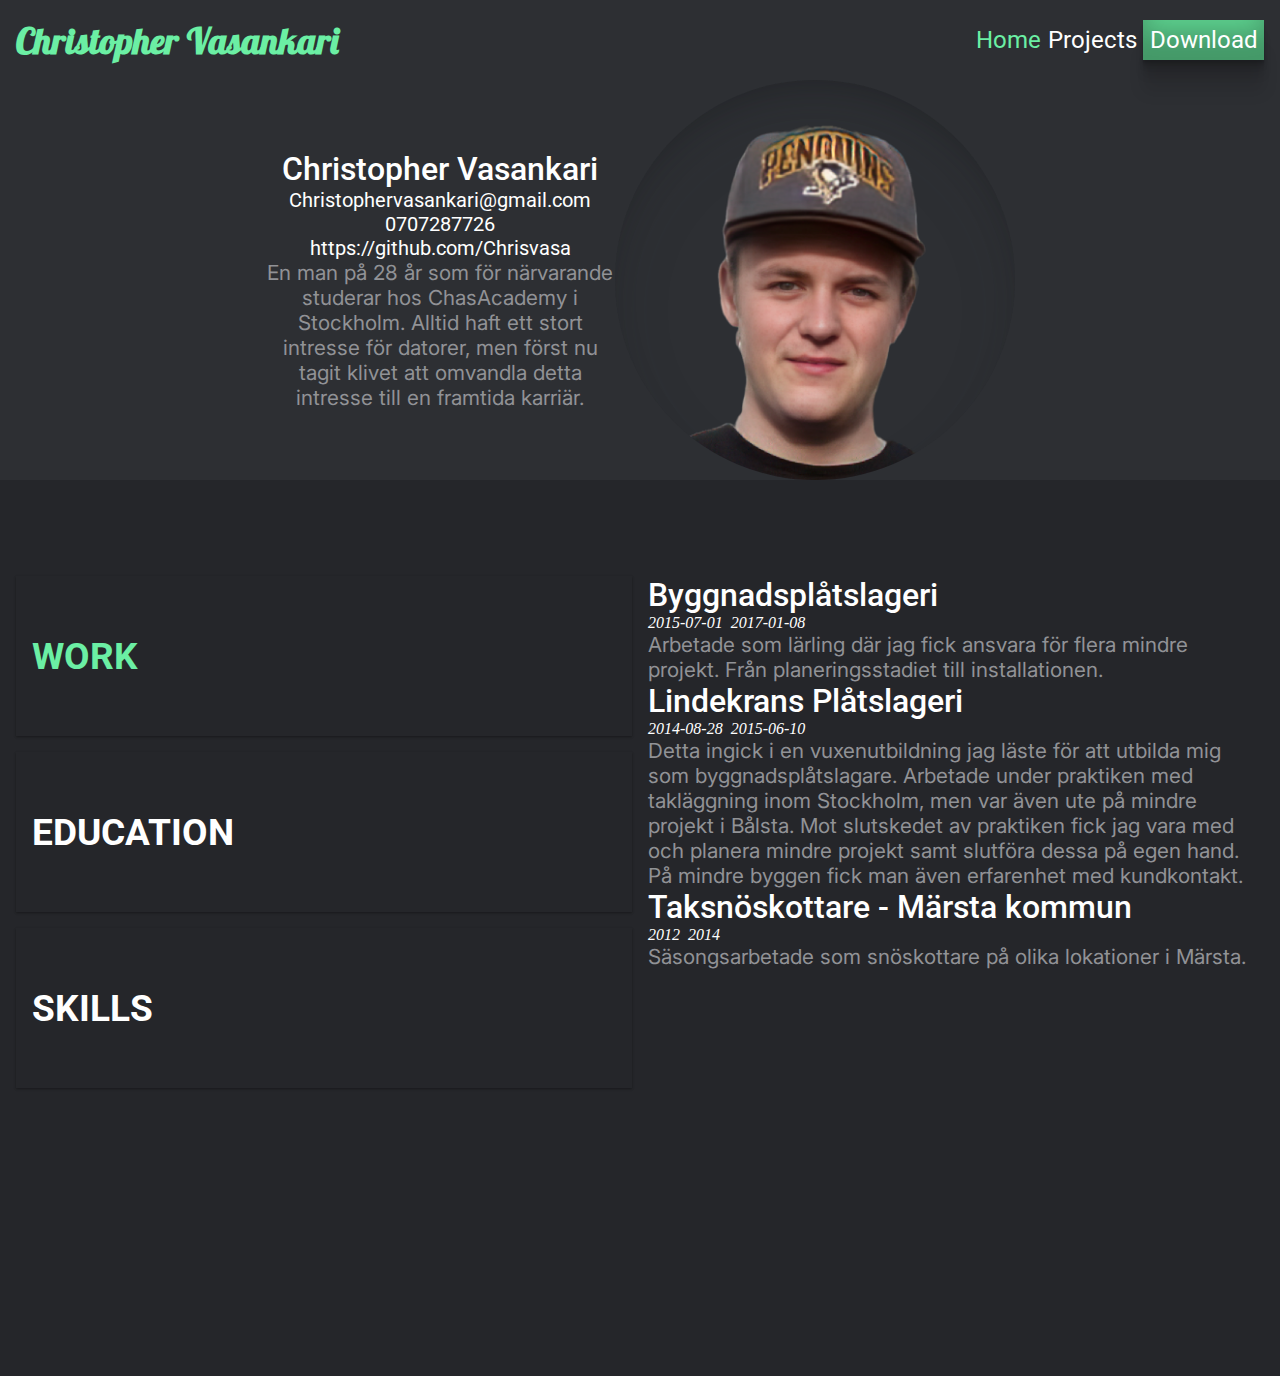
<file: index.html>
<!DOCTYPE html>
<html lang="en">

<head>
    <meta charset="UTF-8">
    <meta http-equiv="X-UA-Compatible" content="IE=edge">
    <meta name="viewport" content="width=device-width, initial-scale=1.0">
    <link rel="preconnect" href="https://fonts.googleapis.com">
    <link rel="preconnect" href="https://fonts.gstatic.com" crossorigin>
    <link
        href="https://fonts.googleapis.com/css2?family=Inter:wght@400;500&family=Lobster&family=Roboto:wght@400;700&display=swap"
        rel="stylesheet">
    <link rel="stylesheet" href="style.css">
    <link rel="shortcut icon" href="#">
    <title>CV - HOME</title> <!-- BYT UT DENNA SENARE -->
</head>

<body>
    <div class="grid-container">
        <nav>
            <div class="nav-logo">
                <h2 class="mobile">CV</h2>
                <h2 class="desktop">Christopher Vasankari</h2>
            </div>
            <div class="nav-toggle">
                <span></span>
                <span></span>
                <span></span>
            </div>
            <div class="nav-button-container hidden">
                <a href="index.html" class="active">Home</a>
                <a href="projects.html">Projects</a>
                <!--Tänkte lägga in en PDF download på CV här om jag utökar på detta i framtiden-->
                <a href="#" class="btnDown" download="">Download</a>
            </div>
        </nav>
        <header>
            <img src="images/CV.png" alt="" class="profile-pic">
        </header>
        <main>
        </main>
    </div>
    <script src="scripts/index.js"></script>
</body>

</html>
</file>
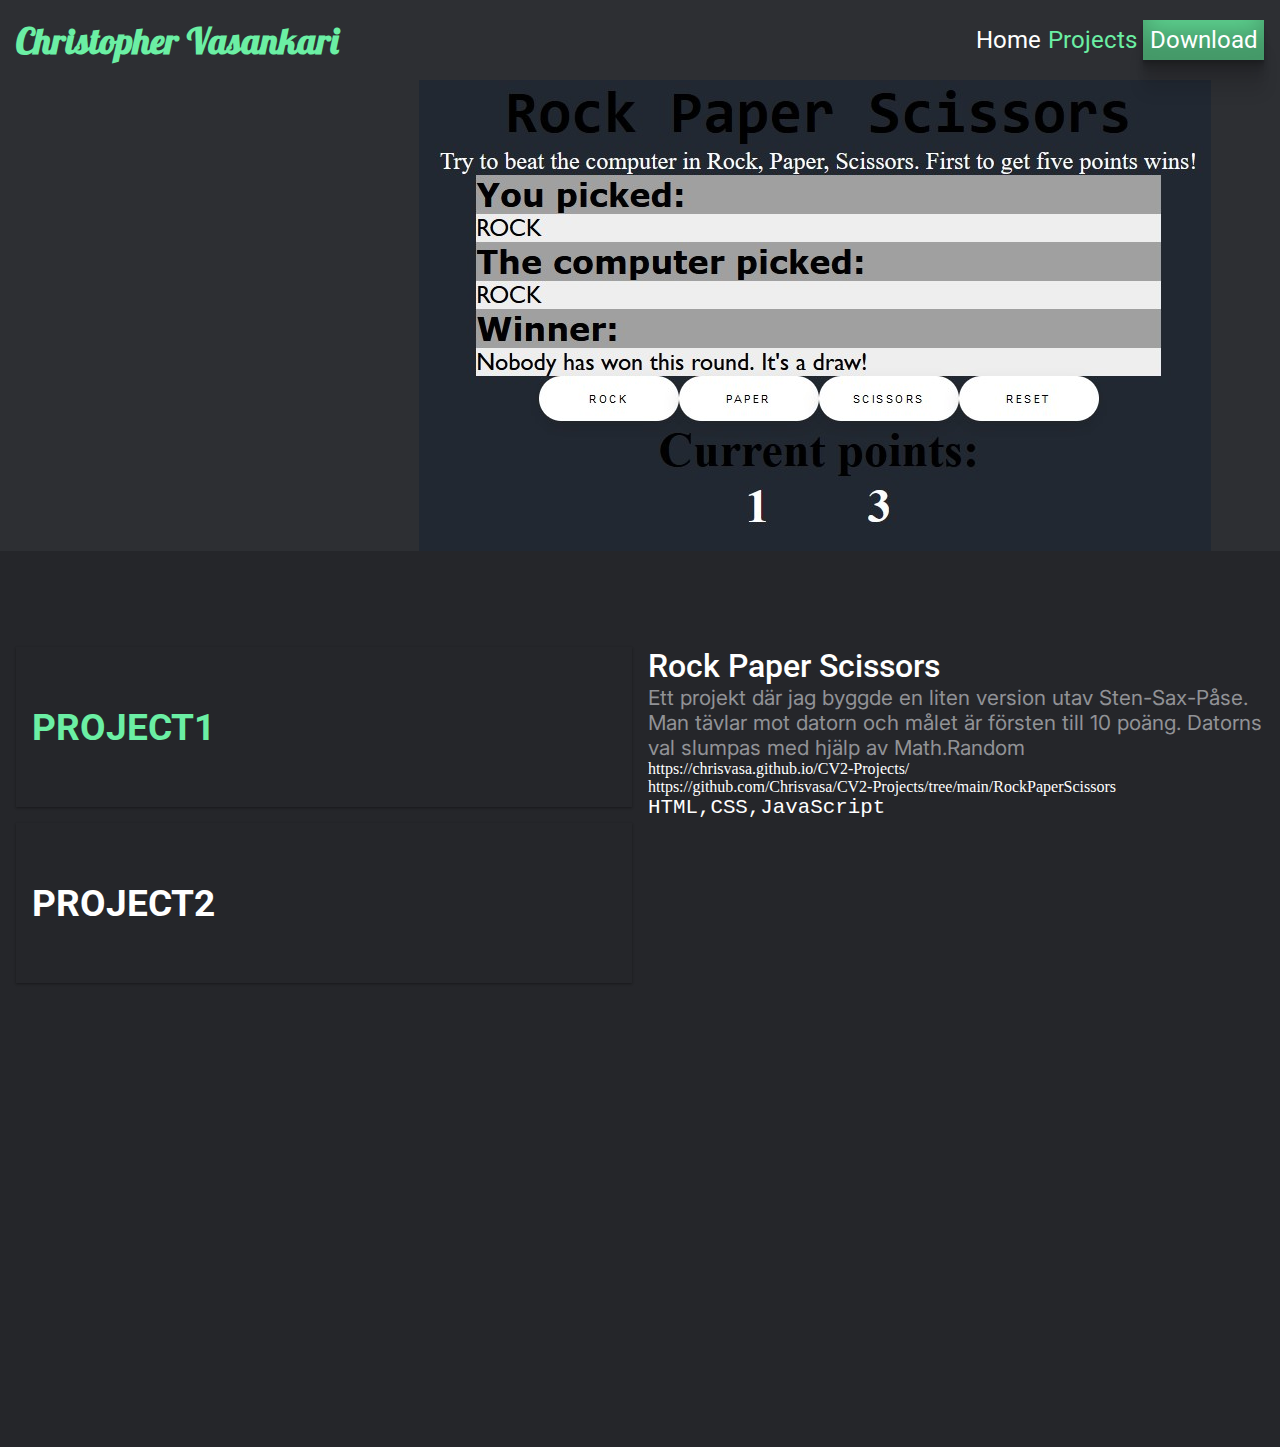
<file: projects.html>
<!DOCTYPE html>
<html lang="en">

<head>
    <meta charset="UTF-8">
    <meta http-equiv="X-UA-Compatible" content="IE=edge">
    <meta name="viewport" content="width=device-width, initial-scale=1.0">
    <link rel="preconnect" href="https://fonts.googleapis.com">
    <link rel="preconnect" href="https://fonts.gstatic.com" crossorigin>
    <link
        href="https://fonts.googleapis.com/css2?family=Inter:wght@400;500&family=Lobster&family=Roboto:wght@400;700&display=swap"
        rel="stylesheet">
    <link rel="stylesheet" href="style.css">
    <link rel="shortcut icon" href="#">
    <title>CV - PROJECTS</title> <!-- BYT UT DENNA SENARE -->
</head>

<body>
    <div class="grid-container">
        <nav>
            <div class="nav-logo">
                <h2 class="mobile">CV</h2>
                <h2 class="desktop">Christopher Vasankari</h2>
            </div>
            <div class="nav-toggle">
                <span></span>
                <span></span>
                <span></span>
            </div>
            <div class="nav-button-container hidden">
                <a href="index.html">Home</a>
                <a href="projects.html" class="active">Projects</a>
                <!--Tänkte lägga in en PDF download på CV här om jag utökar på detta i framtiden-->
                <a href="#" class="btnDown" download="">Download</a>
            </div>
        </nav>
        <header>
        </header>
        <main>
        </main>
    </div>
    <script src="scripts/projects.js"></script>
</body>

</html>
</file>
<file: style.css>
:root {
  --header: #2d2f33;
  --main: #25262a;
  --logo: #f05454;
  --description: #919296;
  --green: #6befa4;
}

* {
  margin: 0;
  padding: 0;
  box-sizing: border-box;
}

.grid-container {
  background: var(--header);
  display: grid;
  grid-template-rows: 5rem minmax(min-content, 20rem) 1fr;
  min-height: 100vh;
}

/* NAVBAR */
nav {
  /* background: var(--nav); */
  display: flex;
  justify-content: space-between;
  align-items: center;
  padding: 1rem;
  font-family: "Roboto", sans-serif;
}

nav a {
  text-decoration: none;
  color: white;
}

nav a:hover {
  color: #d3d3d3;
}

.active {
  color: var(--green);
}

.nav-logo {
  font-family: "Lobster", cursive;
  font-size: 3rem;
  color: var(--green);
}

.mobile {
  font-size: 5vh;
}

.desktop {
  display: none;
  font-size: 5vh;
}

.nav-button-container {
  display: flex;
  flex-direction: column;
  align-items: center;
  position: absolute;
  inset: 0 0 0 30%;
  padding-top: 4rem;
  width: 70%;
  font-size: 2.3rem;
  background: rgba(37, 38, 42, 0.65);
  box-shadow: rgba(0, 0, 0, 0.3) 0px 19px 38px, rgba(0, 0, 0, 0.22) 0px 15px 12px;
}

.nav-button-container a {
  text-align: center;
  width: 100%;
}

.nav-button-container a:hover {
  background: var(--main);
}

/* HAMBURGER MENU */
.nav-toggle {
  z-index: 1;
  display: flex;
  flex-direction: column;
  gap: 0.3rem;
}
.nav-toggle span {
  width: 30px;
  height: 5px;
  background-color: #121212;
}

.nav-toggle:hover {
  cursor: pointer;
}

.nav-toggle:hover span {
  opacity: 1;
  transform: rotate(45deg) translate(8px, 8px);
}

.nav-toggle:hover span:nth-child(2) {
  opacity: 0;
}

.nav-toggle:hover span:nth-child(3) {
  transform: rotate(-45deg) translate(5px, -6px);
}

.hidden {
  display: none;
}
/* HAMBURGER MENU END 
   END OF NAVBAR */

/* Download button */
.btnDown {
  padding: 0.4rem;
}
/* HEADER */
header {
  display: grid;
  grid-auto-rows: min-content;
  grid-auto-columns: minmax(250px, auto);
  justify-items: center;
}

.header {
  grid-column-start: 1;
  display: flex;
  flex-direction: column;
  max-width: 80vw;
  font-size: 20px;
  font-family: "Roboto", sans-serif;
  text-align: center;
  color: #fff;
}

header .profile-pic {
  background: var(--header);
  box-shadow: rgba(45, 47, 51, 0.25) 0px 30px 60px -12px inset, rgba(0, 0, 0, 0.3) 0px 18px 36px -18px inset;
  width: 45vw;
  max-width: 400px;
  height: 45vw;
  max-height: 400px;
  object-fit: contain;
  border-radius: 50%;
}
/* END of Header */

/* MAIN */
main {
  background: var(--main);
  display: grid;
  grid-template-columns: 1fr;
  grid-template-rows: minmax(250px, auto) 1fr;
  gap: 1rem;
}

main > * {
  color: white;
}

.main-container {
  display: flex;
  flex-direction: column;
  height: 100%;
  gap: 1rem;
}
.main-container > * {
  height: 40%;
  box-shadow: rgba(0, 0, 0, 0.12) 0px 1px 3px, rgba(0, 0, 0, 0.24) 0px 1px 2px;
}

.main-container-items {
  min-height: 60vh;
  width: 100%;
}

.main-item-work,
.main-item-education,
.main-item-skills,
.main-item-about,
.main-item-Project1,
.main-item-Project2 {
  display: flex;
  align-items: center;
  padding: 1rem;
  cursor: pointer;
  font-size: 2rem;
  font-family: "Roboto", sans-serif;
}

.main-item-work:hover,
.main-item-education:hover,
.main-item-skills:hover,
.main-item-about:hover {
  background: var(--header);
}

.work,
.education {
  display: flex;
  flex-direction: row;
  flex-wrap: wrap;
}

.startDate,
.endDate {
  width: fit-content;
  margin-right: 0.5rem;
  font-style: italic;
}

.name {
  font-weight: 500;
  font-size: 2rem;
  font-family: "Roboto", sans-serif;
  width: 100%;
}

.description {
  width: 100%;
  font-size: 1.3rem;
  font-family: "Inter", sans-serif;
  color: var(--description);
}

.courses {
  width: 100%;
  font-size: 1.2rem;
}

.level {
  color: var(--description);
  font-size: 1.1rem;
}

.keywords {
  font-family: monospace;
  font-size: 1.3rem;
}

.hide {
  display: none;
}

.selected {
  color: var(--green);
}
/* END of MAIN */

/* Media screens */
@media screen and (min-width: 810px) {
  .hidden {
    display: block;
  }

  .nav-toggle {
    display: none;
  }

  .desktop {
    display: block;
    font-size: 4vh;
  }

  .mobile {
    display: none;
  }

  .nav-button-container {
    display: flex;
    flex-direction: row;
    gap: 0.4rem;
    z-index: 0;
    position: relative;
    inset: initial;
    padding-top: 0;
    width: auto;
    font-size: 24px;
    background: transparent;
    box-shadow: none;
  }

  .btnDown {
    background: var(--green);
    padding: 0.4rem;
    box-shadow: rgba(0, 0, 0, 0.17) 0px -23px 25px 0px inset, rgba(0, 0, 0, 0.15) 0px -36px 30px 0px inset,
      rgba(0, 0, 0, 0.1) 0px -79px 40px 0px inset, rgba(0, 0, 0, 0.06) 0px 2px 1px, rgba(0, 0, 0, 0.09) 0px 4px 2px,
      rgba(0, 0, 0, 0.09) 0px 8px 4px, rgba(0, 0, 0, 0.09) 0px 16px 8px, rgba(0, 0, 0, 0.09) 0px 32px 16px;
  }

  header {
    grid-template-rows: 1fr;
    grid-template-columns: 1fr 350px min-content 1fr;
    align-items: center;
  }

  header img {
    grid-column: 3/4;
  }

  .header {
    grid-column: 2 / 3;
    grid-row: 1;
  }

  main {
    grid-template-columns: 1fr repeat(2, minmax(300px, 800px)) 1fr;
    grid-template-rows: 5rem minmax(min-content, 800px);
  }
  .main-container {
    grid-column-start: 2;
    grid-row-start: 2;
  }

  .main-container > * {
    height: 20%;
  }

  .main-container-items {
    grid-column-start: 3;
    grid-row-start: 2;
  }
}

@media screen and (min-width: 1200px) {
  main {
    grid-template-columns: 1fr minmax(400px, 800px) minmax(400px, 800px) 1fr;
  }
}
</file>
